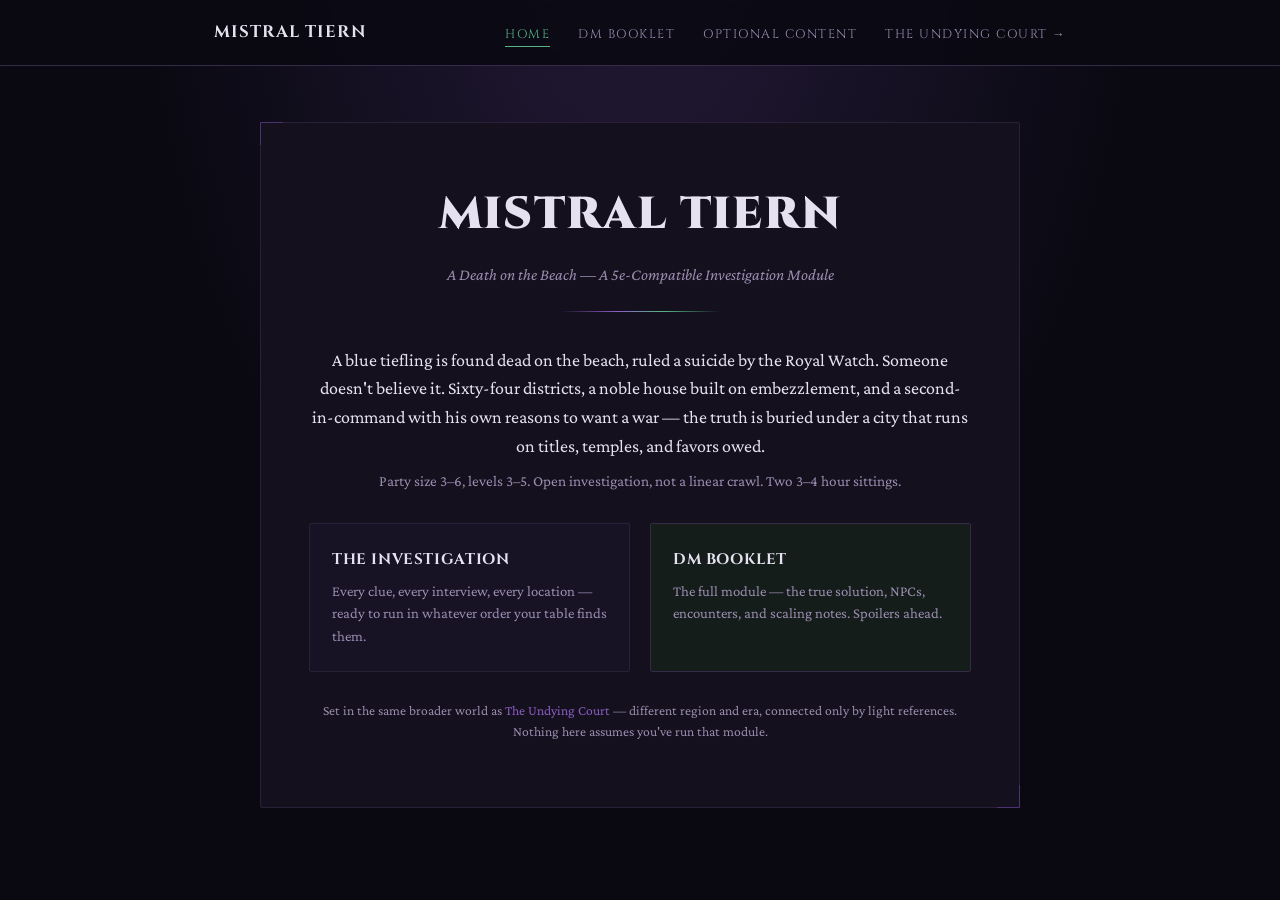
<file: index.html>
<!DOCTYPE html>
<html lang="en">
<head>
  <meta charset="UTF-8">
  <title>Mistral Tiern</title>
  <meta name="viewport" content="width=device-width, initial-scale=1">
  <link rel="preconnect" href="https://fonts.googleapis.com">
  <link href="https://fonts.googleapis.com/css2?family=Cinzel:wght@500;700;900&family=Crimson+Pro:ital,wght@0,400;0,500;0,600;1,400&display=swap" rel="stylesheet">
  <link rel="stylesheet" href="style.css">
</head>
<body>
  <nav class="site-nav">
    <div class="nav-inner">
      <a href="index.html" class="nav-title">Mistral Tiern</a>
      <ul class="nav-links">
        <li><a href="index.html" class="active">Home</a></li>
        <li><a href="gate.html">DM Booklet</a></li>
        <li><a href="optional-content.html">Optional Content</a></li>
        <li><a href="https://sith-belegarth.github.io/Undying-Court/">The Undying Court &rarr;</a></li>
      </ul>
    </div>
  </nav>

  <div class="center-wrap">
    <div class="sheet">

      <header>
        <h1>Mistral Tiern</h1>
        <div class="subtitle">A Death on the Beach &mdash; A 5e-Compatible Investigation Module</div>
        <div class="rule"></div>
      </header>

      <div class="content">
        <p style="text-align:center; max-width:680px; margin:0 auto 8px;">
          A blue tiefling is found dead on the beach, ruled a suicide by the Royal Watch. Someone doesn't believe it. Sixty-four districts, a noble house built on embezzlement, and a second-in-command with his own reasons to want a war &mdash; the truth is buried under a city that runs on titles, temples, and favors owed.
        </p>
        <p class="dim" style="text-align:center; max-width:680px; margin:0 auto 30px;">
          Party size 3&ndash;6, levels 3&ndash;5. Open investigation, not a linear crawl. Two 3&ndash;4 hour sittings.
        </p>

        <div class="landing-links">
          <a class="big-link" href="gate.html">
            <div class="big-link-title">The Investigation</div>
            <div class="big-link-desc">Every clue, every interview, every location &mdash; ready to run in whatever order your table finds them.</div>
          </a>
          <a class="big-link dm-link" href="gate.html">
            <div class="big-link-title">DM Booklet</div>
            <div class="big-link-desc">The full module &mdash; the true solution, NPCs, encounters, and scaling notes. Spoilers ahead.</div>
          </a>
        </div>

        <p class="dim" style="text-align:center; max-width:680px; margin:28px auto 0; font-size:0.85rem;">
          Set in the same broader world as <a href="https://sith-belegarth.github.io/Undying-Court/">The Undying Court</a> &mdash; different region and era, connected only by light references. Nothing here assumes you've run that module.
        </p>
      </div>

    </div>
  </div>
</body>
</html>
</file>
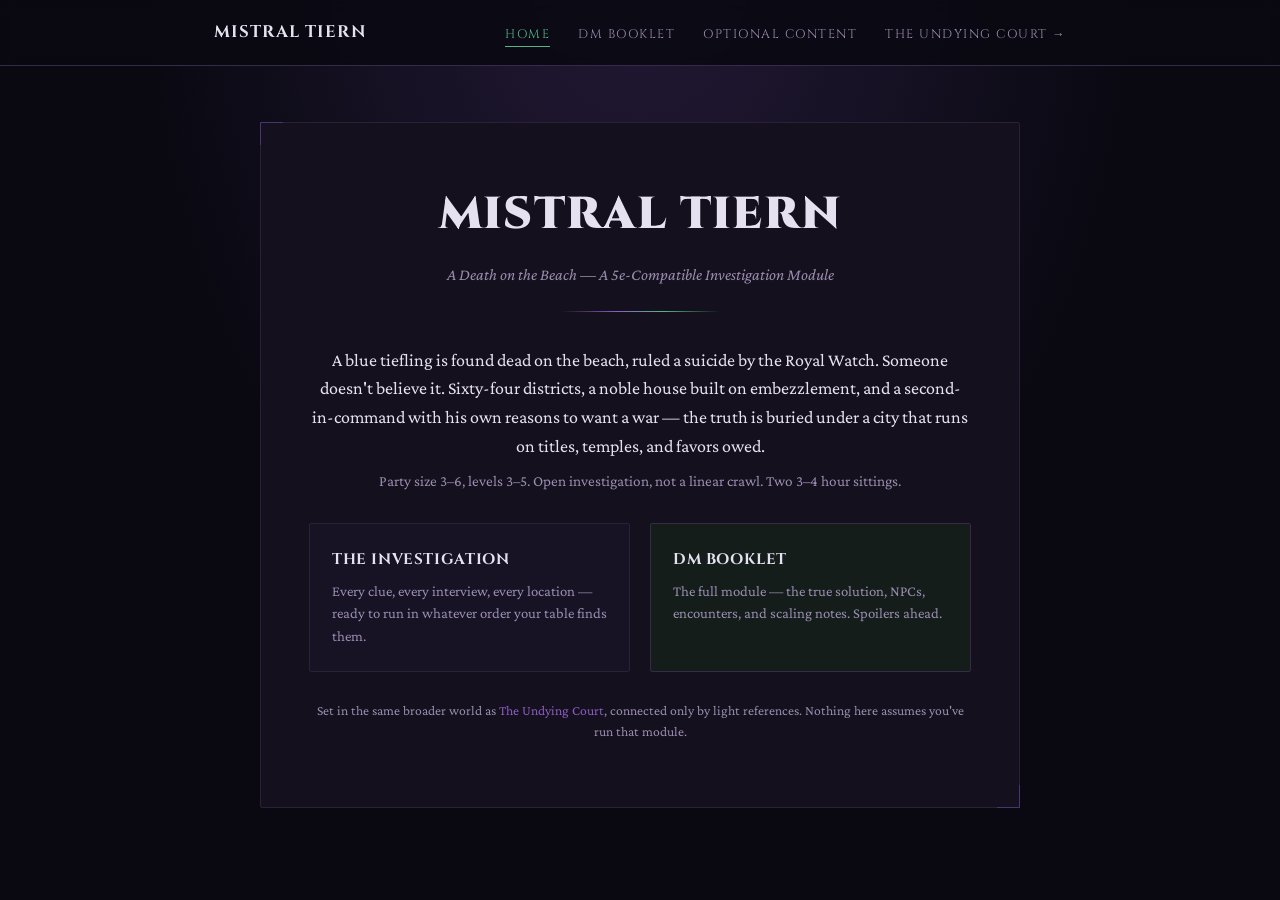
<file: booklet.html>
<!DOCTYPE html>
<html lang="en">
<head>
  <meta charset="UTF-8">
  <title>Mistral Tiern</title>
  <meta name="viewport" content="width=device-width, initial-scale=1">
  <link rel="preconnect" href="https://fonts.googleapis.com">
  <link href="https://fonts.googleapis.com/css2?family=Cinzel:wght@500;700;900&family=Crimson+Pro:ital,wght@0,400;0,500;0,600;1,400&display=swap" rel="stylesheet">
  <link rel="stylesheet" href="style.css">
</head>
<body>
  <nav class="site-nav">
    <div class="nav-inner">
      <a href="index.html" class="nav-title">Mistral Tiern</a>
      <ul class="nav-links">
        <li><a href="index.html" class="active">Home</a></li>
        <li><a href="gate.html">DM Booklet</a></li>
        <li><a href="optional-content.html">Optional Content</a></li>
        <li><a href="https://sith-belegarth.github.io/Undying-Court/">The Undying Court &rarr;</a></li>
      </ul>
    </div>
  </nav>

  <div class="center-wrap">
    <div class="sheet">

      <header>
        <h1>Mistral Tiern</h1>
        <div class="subtitle">A Death on the Beach &mdash; A 5e-Compatible Investigation Module</div>
        <div class="rule"></div>
      </header>

      <div class="content">
        <p style="text-align:center; max-width:680px; margin:0 auto 8px;">
          A blue tiefling is found dead on the beach, ruled a suicide by the Royal Watch. Someone doesn't believe it. Sixty-four districts, a noble house built on embezzlement, and a second-in-command with his own reasons to want a war &mdash; the truth is buried under a city that runs on titles, temples, and favors owed.
        </p>
        <p class="dim" style="text-align:center; max-width:680px; margin:0 auto 30px;">
          Party size 3&ndash;6, levels 3&ndash;5. Open investigation, not a linear crawl. Two 3&ndash;4 hour sittings.
        </p>

        <div class="landing-links">
          <a class="big-link" href="gate.html">
            <div class="big-link-title">The Investigation</div>
            <div class="big-link-desc">Every clue, every interview, every location &mdash; ready to run in whatever order your table finds them.</div>
          </a>
          <a class="big-link dm-link" href="gate.html">
            <div class="big-link-title">DM Booklet</div>
            <div class="big-link-desc">The full module &mdash; the true solution, NPCs, encounters, and scaling notes. Spoilers ahead.</div>
          </a>
        </div>

        <p class="dim" style="text-align:center; max-width:680px; margin:28px auto 0; font-size:0.85rem;">
          Set in the same broader world as <a href="https://sith-belegarth.github.io/Undying-Court/">The Undying Court</a>, connected only by light references. Nothing here assumes you've run that module.
        </p>
      </div>

    </div>
  </div>
</body>
</html>
</file>
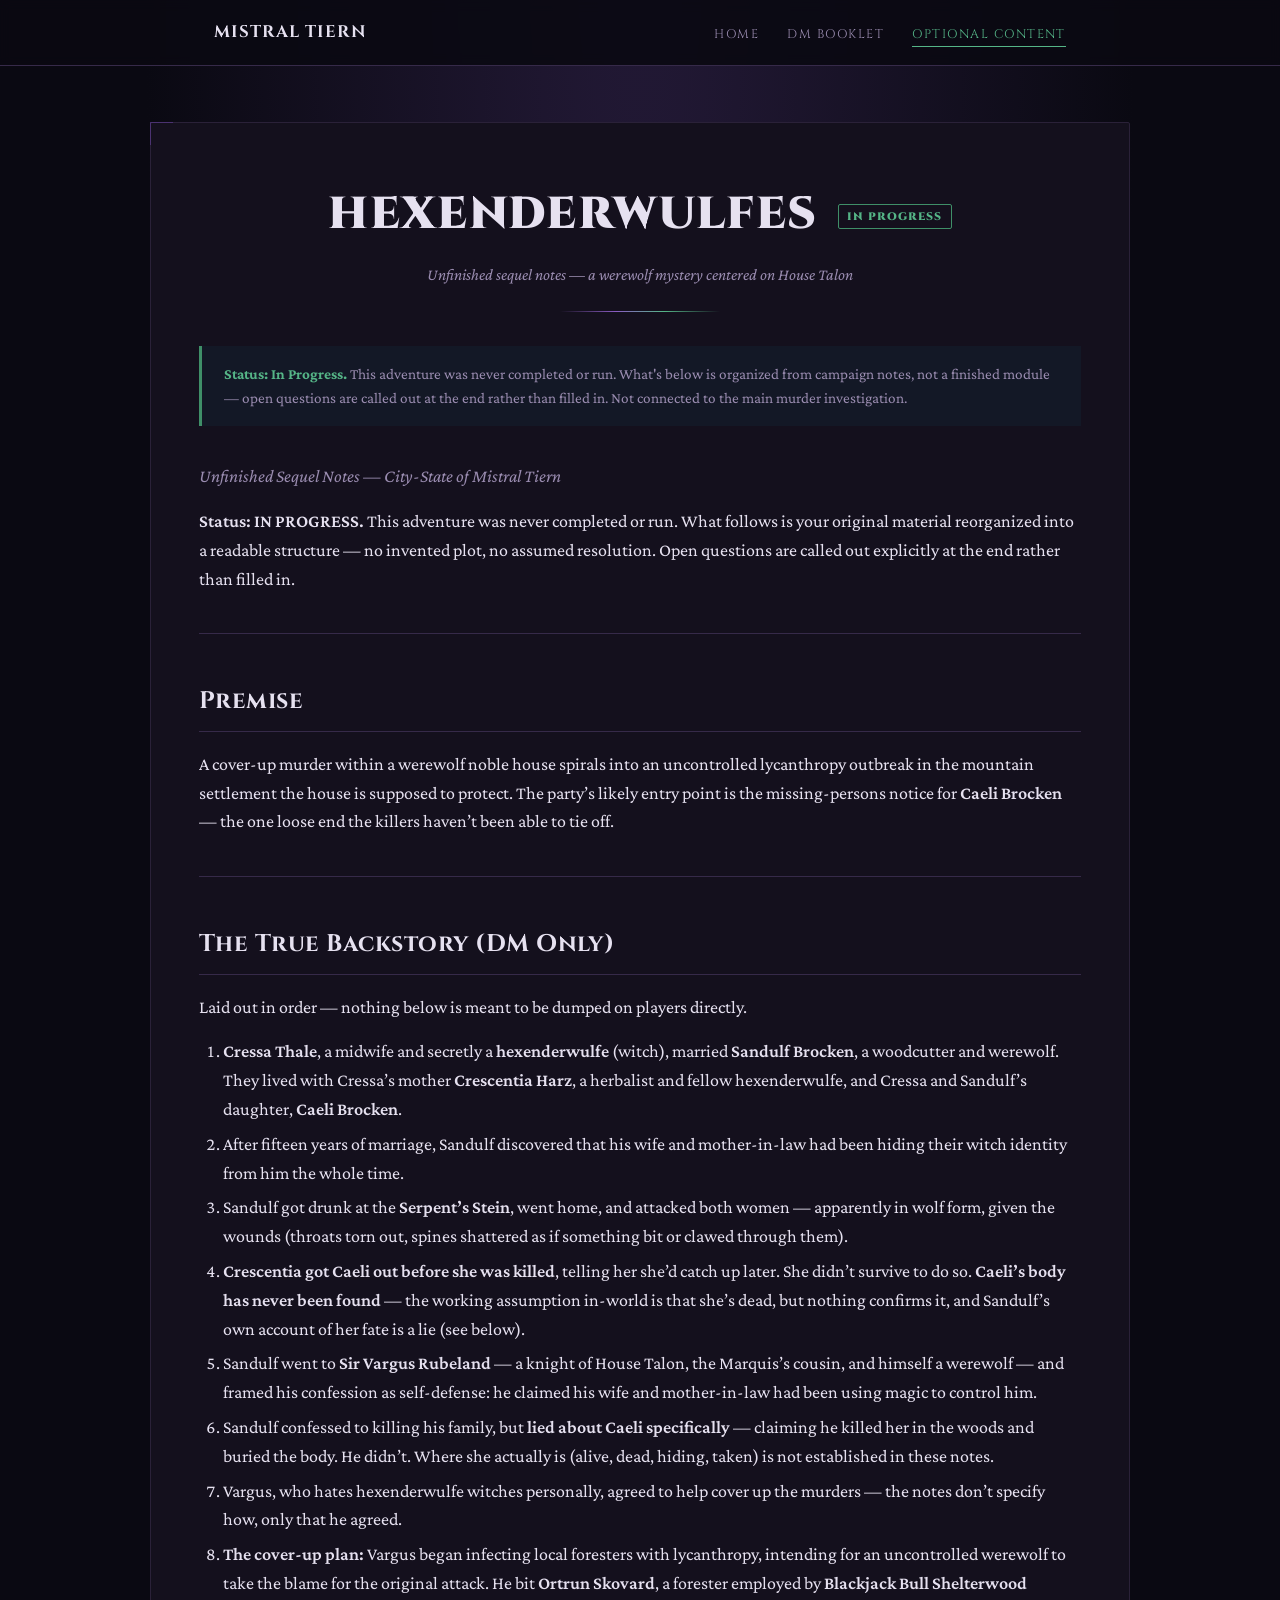
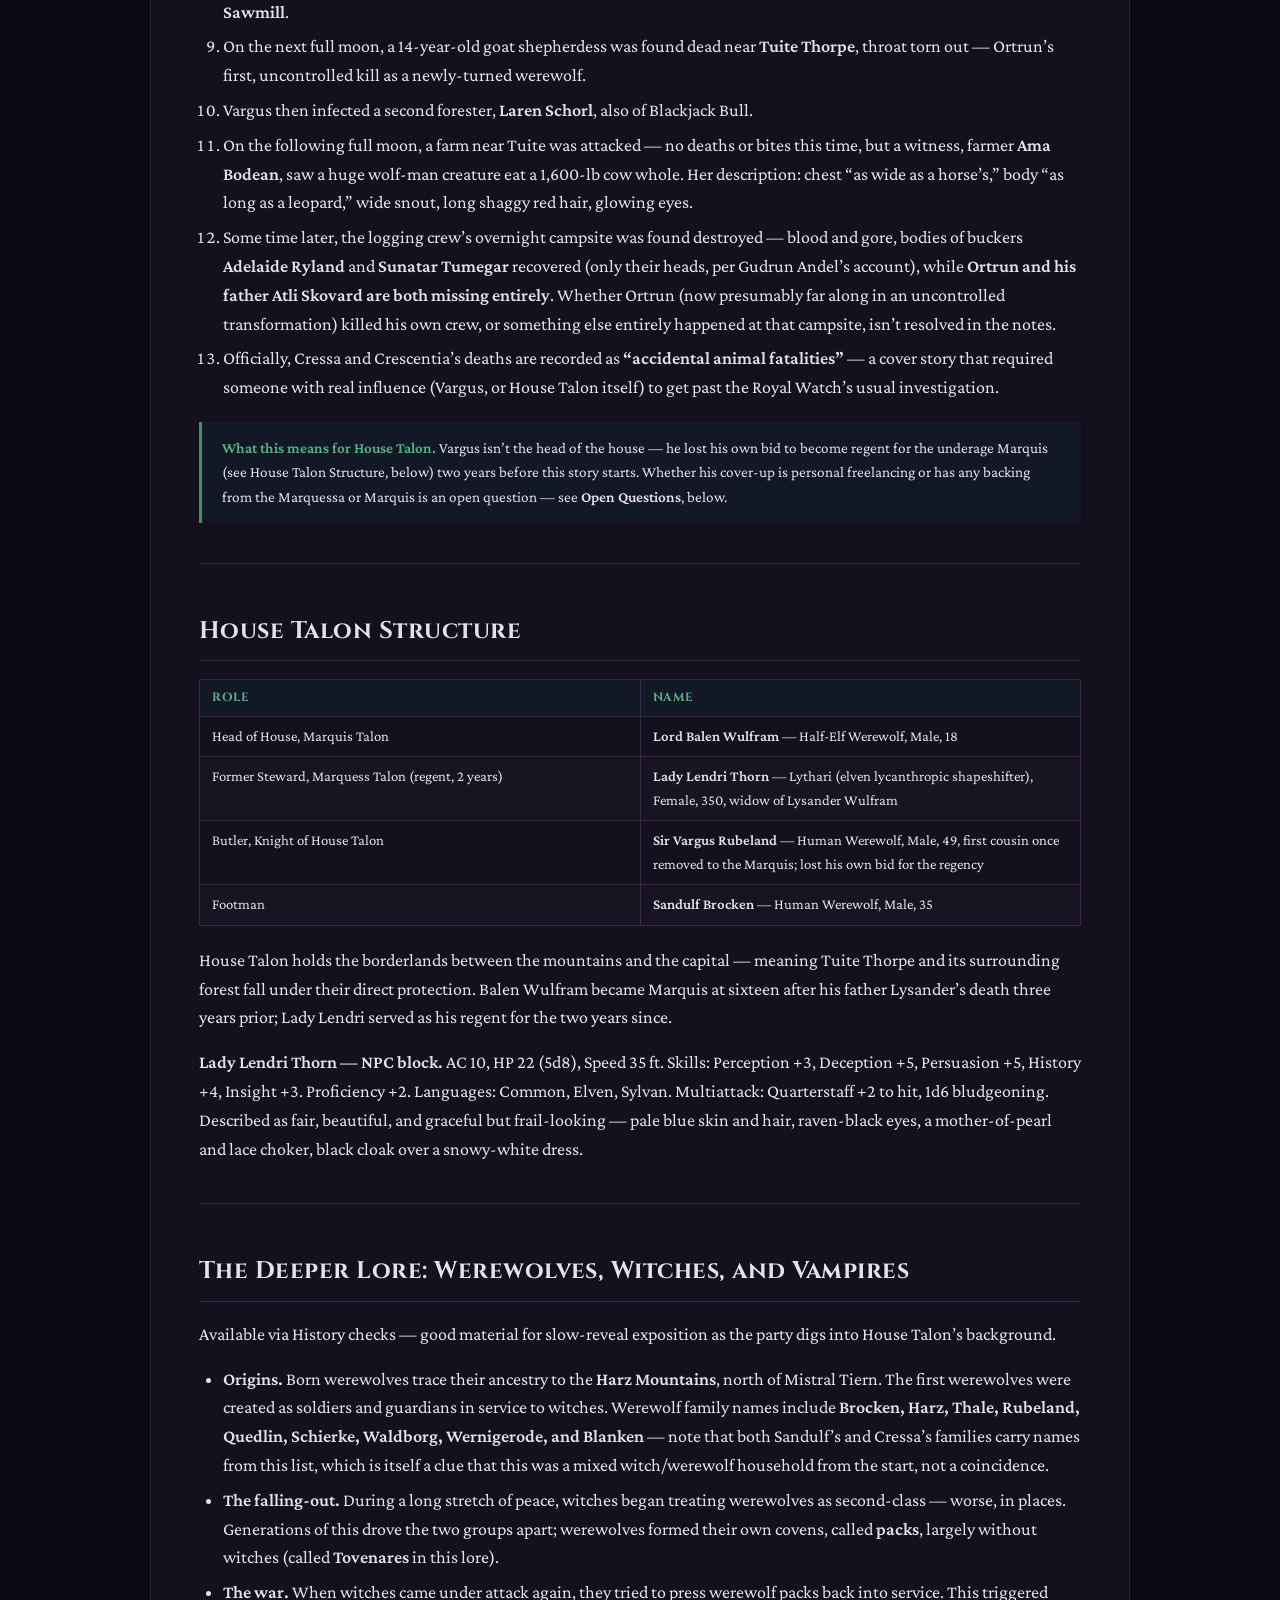
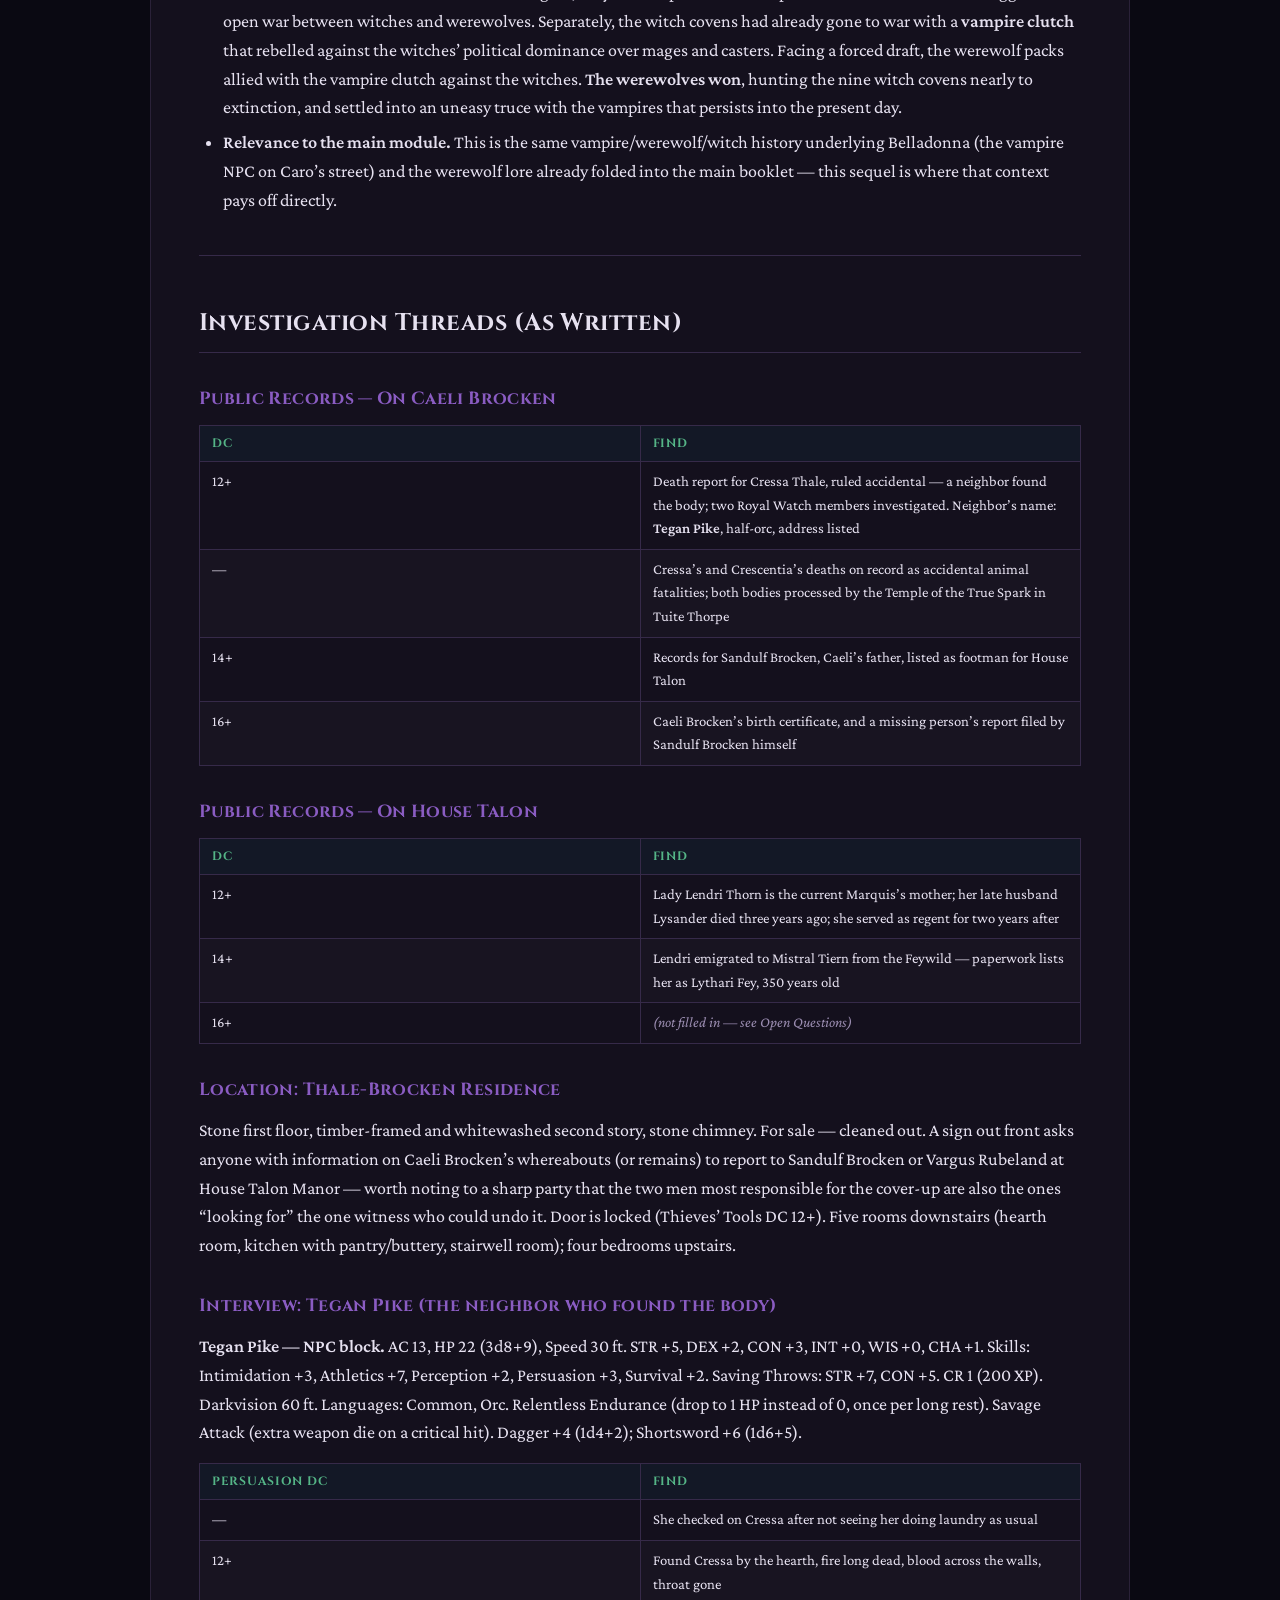
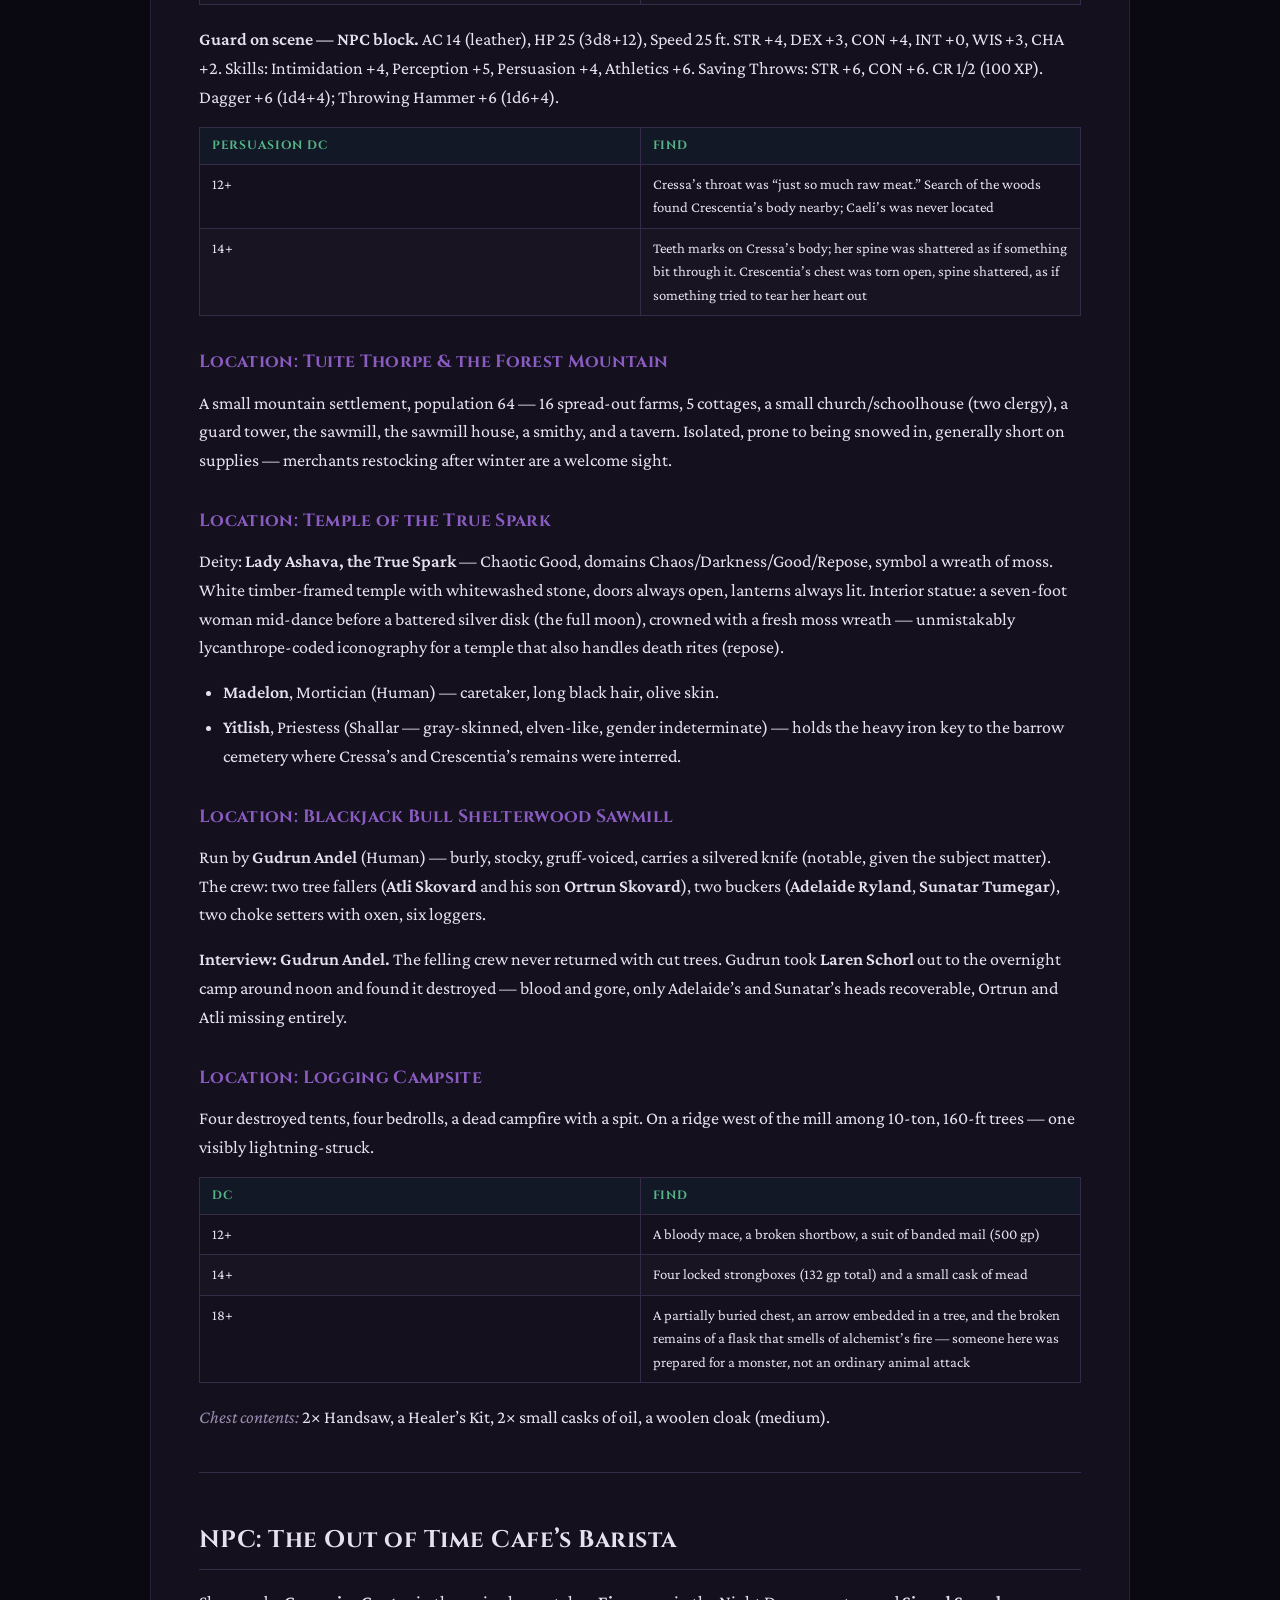
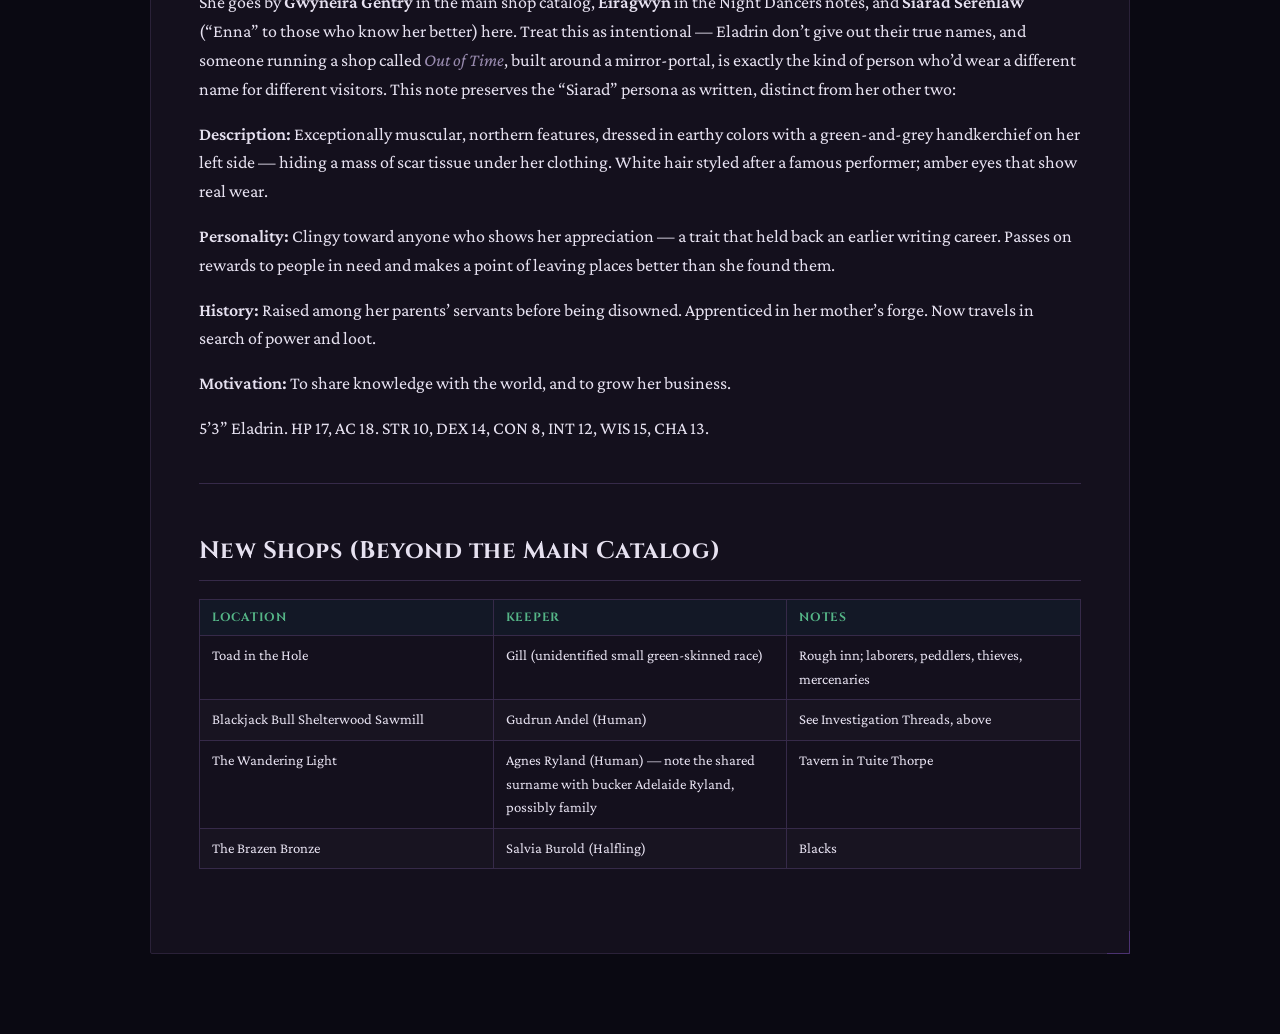
<file: hexenderwulfes.html>
<!DOCTYPE html>
<html lang="en">
<head>
  <meta charset="UTF-8">
  <title>Hexenderwulfes (In Progress) &mdash; Mistral Tiern</title>
  <meta name="viewport" content="width=device-width, initial-scale=1">
  <link rel="preconnect" href="https://fonts.googleapis.com">
  <link href="https://fonts.googleapis.com/css2?family=Cinzel:wght@500;700;900&family=Crimson+Pro:ital,wght@0,400;0,500;0,600;1,400&display=swap" rel="stylesheet">
  <link rel="stylesheet" href="style.css">
</head>
<body>
  <nav class="site-nav">
    <div class="nav-inner">
      <a href="index.html" class="nav-title">Mistral Tiern</a>
      <ul class="nav-links">
        <li><a href="index.html">Home</a></li>
        <li><a href="gate.html">DM Booklet</a></li>
        <li><a href="optional-content.html" class="active">Optional Content</a></li>
      </ul>
    </div>
  </nav>

  <div class="center-wrap">
    <div class="sheet wide">

      <header>
        <h1>Hexenderwulfes <span class="status-badge">In Progress</span></h1>
        <div class="subtitle">Unfinished sequel notes &mdash; a werewolf mystery centered on House Talon</div>
        <div class="rule"></div>
      </header>

      <blockquote style="margin:0 0 36px; padding:16px 22px; border-left:3px solid var(--green); background:#131826; color:var(--text-dim); font-size:0.95rem;">
        <strong style="color:var(--green-bright);">Status: In Progress.</strong> This adventure was never completed or run. What's below is organized from campaign notes, not a finished module &mdash; open questions are called out at the end rather than filled in. Not connected to the main murder investigation.
      </blockquote>

      <div class="content prose">
        <h1 id="hexenderwulfes">Hexenderwulfes</h1>
        <p><em>Unfinished Sequel Notes — City-State of Mistral Tiern</em></p>
        <p><strong>Status: IN PROGRESS.</strong> This adventure was never completed or run. What follows is your original material reorganized into a readable structure — no invented plot, no assumed resolution. Open questions are called out explicitly at the end rather than filled in.</p>
        <hr />
        <h2 id="premise">Premise</h2>
        <p>A cover-up murder within a werewolf noble house spirals into an uncontrolled lycanthropy outbreak in the mountain settlement the house is supposed to protect. The party’s likely entry point is the missing-persons notice for <strong>Caeli Brocken</strong> — the one loose end the killers haven’t been able to tie off.</p>
        <hr />
        <h2 id="the-true-backstory-dm-only">The True Backstory (DM Only)</h2>
        <p>Laid out in order — nothing below is meant to be dumped on players directly.</p>
        <ol type="1">
          <li><strong>Cressa Thale</strong>, a midwife and secretly a <strong>hexenderwulfe</strong> (witch), married <strong>Sandulf Brocken</strong>, a woodcutter and werewolf. They lived with Cressa’s mother <strong>Crescentia Harz</strong>, a herbalist and fellow hexenderwulfe, and Cressa and Sandulf’s daughter, <strong>Caeli Brocken</strong>.</li>
          <li>After fifteen years of marriage, Sandulf discovered that his wife and mother-in-law had been hiding their witch identity from him the whole time.</li>
          <li>Sandulf got drunk at the <strong>Serpent’s Stein</strong>, went home, and attacked both women — apparently in wolf form, given the wounds (throats torn out, spines shattered as if something bit or clawed through them).</li>
          <li><strong>Crescentia got Caeli out before she was killed</strong>, telling her she’d catch up later. She didn’t survive to do so. <strong>Caeli’s body has never been found</strong> — the working assumption in-world is that she’s dead, but nothing confirms it, and Sandulf’s own account of her fate is a lie (see below).</li>
          <li>Sandulf went to <strong>Sir Vargus Rubeland</strong> — a knight of House Talon, the Marquis’s cousin, and himself a werewolf — and framed his confession as self-defense: he claimed his wife and mother-in-law had been using magic to control him.</li>
          <li>Sandulf confessed to killing his family, but <strong>lied about Caeli specifically</strong> — claiming he killed her in the woods and buried the body. He didn’t. Where she actually is (alive, dead, hiding, taken) is not established in these notes.</li>
          <li>Vargus, who hates hexenderwulfe witches personally, agreed to help cover up the murders — the notes don’t specify how, only that he agreed.</li>
          <li><strong>The cover-up plan:</strong> Vargus began infecting local foresters with lycanthropy, intending for an uncontrolled werewolf to take the blame for the original attack. He bit <strong>Ortrun Skovard</strong>, a forester employed by <strong>Blackjack Bull Shelterwood Sawmill</strong>.</li>
          <li>On the next full moon, a 14-year-old goat shepherdess was found dead near <strong>Tuite Thorpe</strong>, throat torn out — Ortrun’s first, uncontrolled kill as a newly-turned werewolf.</li>
          <li>Vargus then infected a second forester, <strong>Laren Schorl</strong>, also of Blackjack Bull.</li>
          <li>On the following full moon, a farm near Tuite was attacked — no deaths or bites this time, but a witness, farmer <strong>Ama Bodean</strong>, saw a huge wolf-man creature eat a 1,600-lb cow whole. Her description: chest “as wide as a horse’s,” body “as long as a leopard,” wide snout, long shaggy red hair, glowing eyes.</li>
          <li>Some time later, the logging crew’s overnight campsite was found destroyed — blood and gore, bodies of buckers <strong>Adelaide Ryland</strong> and <strong>Sunatar Tumegar</strong> recovered (only their heads, per Gudrun Andel’s account), while <strong>Ortrun and his father Atli Skovard are both missing entirely</strong>. Whether Ortrun (now presumably far along in an uncontrolled transformation) killed his own crew, or something else entirely happened at that campsite, isn’t resolved in the notes.</li>
          <li>Officially, Cressa and Crescentia’s deaths are recorded as <strong>“accidental animal fatalities”</strong> — a cover story that required someone with real influence (Vargus, or House Talon itself) to get past the Royal Watch’s usual investigation.</li>
        </ol>
        <blockquote>
          <p><strong>What this means for House Talon.</strong> Vargus isn’t the head of the house — he lost his own bid to become regent for the underage Marquis (see House Talon Structure, below) two years before this story starts. Whether his cover-up is personal freelancing or has any backing from the Marquessa or Marquis is an open question — see <strong>Open Questions</strong>, below.</p>
        </blockquote>
        <hr />
        <h2 id="house-talon-structure">House Talon Structure</h2>
        <div class="table-wrap">
          <table>
            <colgroup>
              <col style="width: 50%" />
              <col style="width: 50%" />
            </colgroup>
            <thead>
              <tr class="header">
                <th>Role</th>
                <th>Name</th>
              </tr>
            </thead>
            <tbody>
              <tr class="odd">
                <td>Head of House, Marquis Talon</td>
                <td><strong>Lord Balen Wulfram</strong> — Half-Elf Werewolf, Male, 18</td>
              </tr>
              <tr class="even">
                <td>Former Steward, Marquess Talon (regent, 2 years)</td>
                <td><strong>Lady Lendri Thorn</strong> — Lythari (elven lycanthropic shapeshifter), Female, 350, widow of Lysander Wulfram</td>
              </tr>
              <tr class="odd">
                <td>Butler, Knight of House Talon</td>
                <td><strong>Sir Vargus Rubeland</strong> — Human Werewolf, Male, 49, first cousin once removed to the Marquis; lost his own bid for the regency</td>
              </tr>
              <tr class="even">
                <td>Footman</td>
                <td><strong>Sandulf Brocken</strong> — Human Werewolf, Male, 35</td>
              </tr>
            </tbody>
          </table>
        </div>
        <p>House Talon holds the borderlands between the mountains and the capital — meaning Tuite Thorpe and its surrounding forest fall under their direct protection. Balen Wulfram became Marquis at sixteen after his father Lysander’s death three years prior; Lady Lendri served as his regent for the two years since.</p>
        <p><strong>Lady Lendri Thorn — NPC block.</strong> AC 10, HP 22 (5d8), Speed 35 ft. Skills: Perception +3, Deception +5, Persuasion +5, History +4, Insight +3. Proficiency +2. Languages: Common, Elven, Sylvan. Multiattack: Quarterstaff +2 to hit, 1d6 bludgeoning. Described as fair, beautiful, and graceful but frail-looking — pale blue skin and hair, raven-black eyes, a mother-of-pearl and lace choker, black cloak over a snowy-white dress.</p>
        <hr />
        <h2 id="the-deeper-lore-werewolves-witches-and-vampires">The Deeper Lore: Werewolves, Witches, and Vampires</h2>
        <p>Available via History checks — good material for slow-reveal exposition as the party digs into House Talon’s background.</p>
        <ul>
          <li><strong>Origins.</strong> Born werewolves trace their ancestry to the <strong>Harz Mountains</strong>, north of Mistral Tiern. The first werewolves were created as soldiers and guardians in service to witches. Werewolf family names include <strong>Brocken, Harz, Thale, Rubeland, Quedlin, Schierke, Waldborg, Wernigerode, and Blanken</strong> — note that both Sandulf’s and Cressa’s families carry names from this list, which is itself a clue that this was a mixed witch/werewolf household from the start, not a coincidence.</li>
          <li><strong>The falling-out.</strong> During a long stretch of peace, witches began treating werewolves as second-class — worse, in places. Generations of this drove the two groups apart; werewolves formed their own covens, called <strong>packs</strong>, largely without witches (called <strong>Tovenares</strong> in this lore).</li>
          <li><strong>The war.</strong> When witches came under attack again, they tried to press werewolf packs back into service. This triggered open war between witches and werewolves. Separately, the witch covens had already gone to war with a <strong>vampire clutch</strong> that rebelled against the witches’ political dominance over mages and casters. Facing a forced draft, the werewolf packs allied with the vampire clutch against the witches. <strong>The werewolves won</strong>, hunting the nine witch covens nearly to extinction, and settled into an uneasy truce with the vampires that persists into the present day.</li>
          <li><strong>Relevance to the main module.</strong> This is the same vampire/werewolf/witch history underlying Belladonna (the vampire NPC on Caro’s street) and the werewolf lore already folded into the main booklet — this sequel is where that context pays off directly.</li>
        </ul>
        <hr />
        <h2 id="investigation-threads-as-written">Investigation Threads (As Written)</h2>
        <h3 id="public-records-on-caeli-brocken">Public Records — On Caeli Brocken</h3>
        <div class="table-wrap">
          <table>
            <colgroup>
              <col style="width: 50%" />
              <col style="width: 50%" />
            </colgroup>
            <thead>
              <tr class="header">
                <th>DC</th>
                <th>Find</th>
              </tr>
            </thead>
            <tbody>
              <tr class="odd">
                <td>12+</td>
                <td>Death report for Cressa Thale, ruled accidental — a neighbor found the body; two Royal Watch members investigated. Neighbor’s name: <strong>Tegan Pike</strong>, half-orc, address listed</td>
              </tr>
              <tr class="even">
                <td>—</td>
                <td>Cressa’s and Crescentia’s deaths on record as accidental animal fatalities; both bodies processed by the Temple of the True Spark in Tuite Thorpe</td>
              </tr>
              <tr class="odd">
                <td>14+</td>
                <td>Records for Sandulf Brocken, Caeli’s father, listed as footman for House Talon</td>
              </tr>
              <tr class="even">
                <td>16+</td>
                <td>Caeli Brocken’s birth certificate, and a missing person’s report filed by Sandulf Brocken himself</td>
              </tr>
            </tbody>
          </table>
        </div>
        <h3 id="public-records-on-house-talon">Public Records — On House Talon</h3>
        <div class="table-wrap">
          <table>
            <colgroup>
              <col style="width: 50%" />
              <col style="width: 50%" />
            </colgroup>
            <thead>
              <tr class="header">
                <th>DC</th>
                <th>Find</th>
              </tr>
            </thead>
            <tbody>
              <tr class="odd">
                <td>12+</td>
                <td>Lady Lendri Thorn is the current Marquis’s mother; her late husband Lysander died three years ago; she served as regent for two years after</td>
              </tr>
              <tr class="even">
                <td>14+</td>
                <td>Lendri emigrated to Mistral Tiern from the Feywild — paperwork lists her as Lythari Fey, 350 years old</td>
              </tr>
              <tr class="odd">
                <td>16+</td>
                <td><em>(not filled in — see Open Questions)</em></td>
              </tr>
            </tbody>
          </table>
        </div>
        <h3 id="location-thale-brocken-residence">Location: Thale-Brocken Residence</h3>
        <p>Stone first floor, timber-framed and whitewashed second story, stone chimney. For sale — cleaned out. A sign out front asks anyone with information on Caeli Brocken’s whereabouts (or remains) to report to Sandulf Brocken or Vargus Rubeland at House Talon Manor — worth noting to a sharp party that the two men most responsible for the cover-up are also the ones “looking for” the one witness who could undo it. Door is locked (Thieves’ Tools DC 12+). Five rooms downstairs (hearth room, kitchen with pantry/buttery, stairwell room); four bedrooms upstairs.</p>
        <h3 id="interview-tegan-pike-the-neighbor-who-found-the-body">Interview: Tegan Pike (the neighbor who found the body)</h3>
        <p><strong>Tegan Pike — NPC block.</strong> AC 13, HP 22 (3d8+9), Speed 30 ft. STR +5, DEX +2, CON +3, INT +0, WIS +0, CHA +1. Skills: Intimidation +3, Athletics +7, Perception +2, Persuasion +3, Survival +2. Saving Throws: STR +7, CON +5. CR 1 (200 XP). Darkvision 60 ft. Languages: Common, Orc. Relentless Endurance (drop to 1 HP instead of 0, once per long rest). Savage Attack (extra weapon die on a critical hit). Dagger +4 (1d4+2); Shortsword +6 (1d6+5).</p>
        <div class="table-wrap">
          <table>
            <colgroup>
              <col style="width: 50%" />
              <col style="width: 50%" />
            </colgroup>
            <thead>
              <tr class="header">
                <th>Persuasion DC</th>
                <th>Find</th>
              </tr>
            </thead>
            <tbody>
              <tr class="odd">
                <td>—</td>
                <td>She checked on Cressa after not seeing her doing laundry as usual</td>
              </tr>
              <tr class="even">
                <td>12+</td>
                <td>Found Cressa by the hearth, fire long dead, blood across the walls, throat gone</td>
              </tr>
            </tbody>
          </table>
        </div>
        <p><strong>Guard on scene — NPC block.</strong> AC 14 (leather), HP 25 (3d8+12), Speed 25 ft. STR +4, DEX +3, CON +4, INT +0, WIS +3, CHA +2. Skills: Intimidation +4, Perception +5, Persuasion +4, Athletics +6. Saving Throws: STR +6, CON +6. CR 1/2 (100 XP). Dagger +6 (1d4+4); Throwing Hammer +6 (1d6+4).</p>
        <div class="table-wrap">
          <table>
            <colgroup>
              <col style="width: 50%" />
              <col style="width: 50%" />
            </colgroup>
            <thead>
              <tr class="header">
                <th>Persuasion DC</th>
                <th>Find</th>
              </tr>
            </thead>
            <tbody>
              <tr class="odd">
                <td>12+</td>
                <td>Cressa’s throat was “just so much raw meat.” Search of the woods found Crescentia’s body nearby; Caeli’s was never located</td>
              </tr>
              <tr class="even">
                <td>14+</td>
                <td>Teeth marks on Cressa’s body; her spine was shattered as if something bit through it. Crescentia’s chest was torn open, spine shattered, as if something tried to tear her heart out</td>
              </tr>
            </tbody>
          </table>
        </div>
        <h3 id="location-tuite-thorpe-the-forest-mountain">Location: Tuite Thorpe &amp; the Forest Mountain</h3>
        <p>A small mountain settlement, population 64 — 16 spread-out farms, 5 cottages, a small church/schoolhouse (two clergy), a guard tower, the sawmill, the sawmill house, a smithy, and a tavern. Isolated, prone to being snowed in, generally short on supplies — merchants restocking after winter are a welcome sight.</p>
        <h3 id="location-temple-of-the-true-spark">Location: Temple of the True Spark</h3>
        <p>Deity: <strong>Lady Ashava, the True Spark</strong> — Chaotic Good, domains Chaos/Darkness/Good/Repose, symbol a wreath of moss. White timber-framed temple with whitewashed stone, doors always open, lanterns always lit. Interior statue: a seven-foot woman mid-dance before a battered silver disk (the full moon), crowned with a fresh moss wreath — unmistakably lycanthrope-coded iconography for a temple that also handles death rites (repose).</p>
        <ul>
          <li><strong>Madelon</strong>, Mortician (Human) — caretaker, long black hair, olive skin.</li>
          <li><strong>Yitlish</strong>, Priestess (Shallar — gray-skinned, elven-like, gender indeterminate) — holds the heavy iron key to the barrow cemetery where Cressa’s and Crescentia’s remains were interred.</li>
        </ul>
        <h3 id="location-blackjack-bull-shelterwood-sawmill">Location: Blackjack Bull Shelterwood Sawmill</h3>
        <p>Run by <strong>Gudrun Andel</strong> (Human) — burly, stocky, gruff-voiced, carries a silvered knife (notable, given the subject matter). The crew: two tree fallers (<strong>Atli Skovard</strong> and his son <strong>Ortrun Skovard</strong>), two buckers (<strong>Adelaide Ryland</strong>, <strong>Sunatar Tumegar</strong>), two choke setters with oxen, six loggers.</p>
        <p><strong>Interview: Gudrun Andel.</strong> The felling crew never returned with cut trees. Gudrun took <strong>Laren Schorl</strong> out to the overnight camp around noon and found it destroyed — blood and gore, only Adelaide’s and Sunatar’s heads recoverable, Ortrun and Atli missing entirely.</p>
        <h3 id="location-logging-campsite">Location: Logging Campsite</h3>
        <p>Four destroyed tents, four bedrolls, a dead campfire with a spit. On a ridge west of the mill among 10-ton, 160-ft trees — one visibly lightning-struck.</p>
        <div class="table-wrap">
          <table>
            <colgroup>
              <col style="width: 50%" />
              <col style="width: 50%" />
            </colgroup>
            <thead>
              <tr class="header">
                <th>DC</th>
                <th>Find</th>
              </tr>
            </thead>
            <tbody>
              <tr class="odd">
                <td>12+</td>
                <td>A bloody mace, a broken shortbow, a suit of banded mail (500 gp)</td>
              </tr>
              <tr class="even">
                <td>14+</td>
                <td>Four locked strongboxes (132 gp total) and a small cask of mead</td>
              </tr>
              <tr class="odd">
                <td>18+</td>
                <td>A partially buried chest, an arrow embedded in a tree, and the broken remains of a flask that smells of alchemist’s fire — someone here was prepared for a monster, not an ordinary animal attack</td>
              </tr>
            </tbody>
          </table>
        </div>
        <p><em>Chest contents:</em> 2× Handsaw, a Healer’s Kit, 2× small casks of oil, a woolen cloak (medium).</p>
        <hr />
        <h2 id="npc-the-out-of-time-cafes-barista">NPC: The Out of Time Cafe’s Barista</h2>
        <p>She goes by <strong>Gwyneira Gentry</strong> in the main shop catalog, <strong>Eiragwyn</strong> in the Night Dancers notes, and <strong>Siarad Serenlaw</strong> (“Enna” to those who know her better) here. Treat this as intentional — Eladrin don’t give out their true names, and someone running a shop called <em>Out of Time</em>, built around a mirror-portal, is exactly the kind of person who’d wear a different name for different visitors. This note preserves the “Siarad” persona as written, distinct from her other two:</p>
        <p><strong>Description:</strong> Exceptionally muscular, northern features, dressed in earthy colors with a green-and-grey handkerchief on her left side — hiding a mass of scar tissue under her clothing. White hair styled after a famous performer; amber eyes that show real wear.</p>
        <p><strong>Personality:</strong> Clingy toward anyone who shows her appreciation — a trait that held back an earlier writing career. Passes on rewards to people in need and makes a point of leaving places better than she found them.</p>
        <p><strong>History:</strong> Raised among her parents’ servants before being disowned. Apprenticed in her mother’s forge. Now travels in search of power and loot.</p>
        <p><strong>Motivation:</strong> To share knowledge with the world, and to grow her business.</p>
        <p>5’3” Eladrin. HP 17, AC 18. STR 10, DEX 14, CON 8, INT 12, WIS 15, CHA 13.</p>
        <hr />
        <h2 id="new-shops-beyond-the-main-catalog">New Shops (Beyond the Main Catalog)</h2>
        <div class="table-wrap">
          <table>
            <colgroup>
              <col style="width: 33%" />
              <col style="width: 33%" />
              <col style="width: 33%" />
            </colgroup>
            <thead>
              <tr class="header">
                <th>Location</th>
                <th>Keeper</th>
                <th>Notes</th>
              </tr>
            </thead>
            <tbody>
              <tr class="odd">
                <td>Toad in the Hole</td>
                <td>Gill (unidentified small green-skinned race)</td>
                <td>Rough inn; laborers, peddlers, thieves, mercenaries</td>
              </tr>
              <tr class="even">
                <td>Blackjack Bull Shelterwood Sawmill</td>
                <td>Gudrun Andel (Human)</td>
                <td>See Investigation Threads, above</td>
              </tr>
              <tr class="odd">
                <td>The Wandering Light</td>
                <td>Agnes Ryland (Human) — note the shared surname with bucker Adelaide Ryland, possibly family</td>
                <td>Tavern in Tuite Thorpe</td>
              </tr>
              <tr class="even">
                <td>The Brazen Bronze</td>
                <td>Salvia Burold (Halfling)</td>
                <td>Blacks
</file>
<file: style.css>
/* ==========================================================================
   Mistral Tiern — site stylesheet
   Palette: black / royal purple / verdigris green
   Structure mirrors The Undying Court's stylesheet by design — same
   markup, same type pairing — only the palette and one signature
   flourish (the split rule, below) differ.
   ========================================================================== */

:root {
  --bg: #0a0912;
  --bg-vignette: radial-gradient(ellipse at 50% -10%, #241a38 0%, #0a0912 55%);
  --sheet-bg: #14101d;
  --sheet-border: #2a2138;
  --line: #362a49;

  --purple: #5a3a8a;
  --purple-bright: #8a5cc2;
  --green: #3f8f68;
  --green-bright: #55b587;

  --text: #e6e1f0;
  --text-dim: #9a8cb0;
  --text-faint: #6b5f82;

  --font-display: "Cinzel", serif;
  --font-body: "Crimson Pro", serif;

  --radius: 2px;
}

* { box-sizing: border-box; }

html { scroll-behavior: smooth; }

body {
  margin: 0;
  min-height: 100vh;
  background: var(--bg-vignette);
  background-color: var(--bg);
  color: var(--text);
  font-family: var(--font-body);
  font-size: 18px;
  line-height: 1.6;
  -webkit-font-smoothing: antialiased;
}

a { color: var(--purple-bright); text-decoration: none; }
a:hover { color: var(--green-bright); }
a:focus-visible, button:focus-visible {
  outline: 2px solid var(--green-bright);
  outline-offset: 3px;
}

/* -------------------------------- Nav ---------------------------------- */

.site-nav {
  border-bottom: 1px solid var(--line);
  background: rgba(10, 9, 18, 0.9);
  backdrop-filter: blur(6px);
  position: sticky;
  top: 0;
  z-index: 10;
}

.nav-inner {
  max-width: 900px;
  margin: 0 auto;
  padding: 18px 24px;
  display: flex;
  align-items: center;
  justify-content: space-between;
  flex-wrap: wrap;
  gap: 12px;
}

.nav-title {
  font-family: var(--font-display);
  font-weight: 700;
  letter-spacing: 0.06em;
  font-size: 1.05rem;
  color: var(--text);
  text-transform: uppercase;
}
.nav-title:hover { color: var(--green-bright); }

.nav-links {
  list-style: none;
  display: flex;
  gap: 28px;
  margin: 0;
  padding: 0;
}

.nav-links a {
  font-family: var(--font-display);
  font-size: 0.78rem;
  letter-spacing: 0.12em;
  text-transform: uppercase;
  color: var(--text-dim);
  padding-bottom: 3px;
  border-bottom: 1px solid transparent;
}

.nav-links a:hover,
.nav-links a.active {
  color: var(--green-bright);
  border-bottom-color: var(--green-bright);
}

/* ------------------------------- Layout --------------------------------- */

.center-wrap {
  display: flex;
  justify-content: center;
  padding: 56px 20px 80px;
}

.sheet {
  width: 100%;
  max-width: 760px;
  background: var(--sheet-bg);
  border: 1px solid var(--sheet-border);
  border-radius: var(--radius);
  padding: 56px 48px 64px;
  position: relative;
}

/* corner flourishes — purple this time, echoing Undying Court's red ones */
.sheet::before,
.sheet::after {
  content: "";
  position: absolute;
  width: 22px;
  height: 22px;
  border: 1px solid var(--purple);
  opacity: 0.7;
}
.sheet::before { top: -1px; left: -1px; border-right: none; border-bottom: none; }
.sheet::after { bottom: -1px; right: -1px; border-left: none; border-top: none; }

header { text-align: center; }

header h1 {
  font-family: var(--font-display);
  font-weight: 900;
  font-size: clamp(2rem, 5vw, 2.8rem);
  letter-spacing: 0.03em;
  margin: 0 0 12px;
  color: var(--text);
  text-transform: uppercase;
}

.subtitle {
  font-family: var(--font-body);
  font-style: italic;
  color: var(--text-dim);
  font-size: 1.02rem;
  margin-bottom: 22px;
}

/* Signature element: a split rule, purple fading to green — the two
   crimes running in parallel through the mystery, visualized as a
   single line that changes color rather than a plain divider. */
.rule {
  width: 160px;
  height: 1px;
  margin: 0 auto 34px;
  background: linear-gradient(
    90deg,
    transparent,
    var(--purple-bright) 35%,
    var(--green-bright) 65%,
    transparent
  );
}

.content p { color: var(--text); }

.content .dim { color: var(--text-dim); font-size: 0.95rem; }

/* ---------------------------- Landing links ------------------------------ */

.landing-links {
  display: grid;
  grid-template-columns: 1fr 1fr;
  gap: 20px;
  margin-top: 12px;
}

@media (max-width: 620px) {
  .landing-links { grid-template-columns: 1fr; }
  .sheet { padding: 40px 26px 48px; }
}

.big-link {
  display: block;
  border: 1px solid var(--sheet-border);
  background: #171224;
  border-radius: var(--radius);
  padding: 24px 22px;
  transition: border-color 0.2s ease, transform 0.2s ease, background 0.2s ease;
}

.big-link:hover {
  border-color: var(--purple);
  background: #1c1729;
  transform: translateY(-2px);
}

.big-link-title {
  font-family: var(--font-display);
  font-weight: 700;
  letter-spacing: 0.04em;
  text-transform: uppercase;
  font-size: 0.95rem;
  color: var(--text);
  margin-bottom: 8px;
}

.big-link:hover .big-link-title { color: var(--purple-bright); }

.big-link-desc {
  font-size: 0.92rem;
  color: var(--text-dim);
  line-height: 1.5;
}

/* the DM booklet card leans green instead of purple on hover — a subtle
   cue that this is the "other side" of the investigation */
.big-link.dm-link { border-color: var(--line); background: #141d1a; }
.big-link.dm-link:hover {
  border-color: var(--green-bright);
  background: #16221d;
}
.big-link.dm-link:hover .big-link-title { color: var(--green-bright); }

/* status badge for in-progress content */
.status-badge {
  display: inline-block;
  font-family: var(--font-display);
  font-size: 0.68rem;
  letter-spacing: 0.1em;
  text-transform: uppercase;
  padding: 3px 8px;
  border: 1px solid var(--green);
  color: var(--green-bright);
  border-radius: var(--radius);
  margin-left: 8px;
  vertical-align: middle;
}

/* ------------------------------- Prose ----------------------------------- */
/* Styling for the rendered DM booklet content (converted from Markdown). */

.sheet.wide { max-width: 980px; }

.prose h1 { display: none; } /* page already has its own <h1> in the header */

.prose h2 {
  font-family: var(--font-display);
  font-size: 1.5rem;
  letter-spacing: 0.02em;
  color: var(--text);
  margin: 48px 0 18px;
  padding-bottom: 10px;
  border-bottom: 1px solid var(--line);
}

.prose h2:first-child { margin-top: 0; }

.prose h3 {
  font-family: var(--font-display);
  font-size: 1.1rem;
  letter-spacing: 0.02em;
  color: var(--purple-bright);
  margin: 32px 0 12px;
}

.prose p { margin: 0 0 16px; color: var(--text); }

.prose strong { color: var(--text); font-weight: 600; }

.prose em { color: var(--text-dim); }

.prose ul, .prose ol { margin: 0 0 16px; padding-left: 24px; }
.prose li { margin-bottom: 6px; }

.prose a { border-bottom: 1px solid currentColor; }

.prose hr {
  border: none;
  height: 1px;
  background: var(--line);
  margin: 40px 0;
}

.prose blockquote {
  margin: 20px 0;
  padding: 14px 20px;
  border-left: 3px solid var(--green);
  background: #131826;
  color: var(--text-dim);
  font-size: 0.95rem;
}

.prose blockquote p:last-child { margin-bottom: 0; }

.prose blockquote strong:first-child { color: var(--green-bright); }

.table-wrap { overflow-x: auto; margin: 0 0 20px; }

.prose table {
  border-collapse: collapse;
  width: 100%;
  font-size: 0.92rem;
}

.prose th, .prose td {
  border: 1px solid var(--line);
  padding: 8px 12px;
  text-align: left;
  vertical-align: top;
}

.prose th {
  font-family: var(--font-display);
  font-size: 0.75rem;
  letter-spacing: 0.06em;
  text-transform: uppercase;
  color: var(--green-bright);
  background: #131826;
}

.prose tr:nth-child(even) td { background: rgba(255, 255, 255, 0.015); }

.prose code {
  font-family: monospace;
  background: #1c1729;
  border: 1px solid var(--line);
  border-radius: 2px;
  padding: 1px 5px;
  font-size: 0.88em;
  color: var(--text);
}

/* Table of contents */

.toc {
  border: 1px solid var(--sheet-border);
  background: #131320;
  border-radius: var(--radius);
  padding: 20px 24px;
  margin-bottom: 40px;
}

.toc-title {
  font-family: var(--font-display);
  font-size: 0.78rem;
  letter-spacing: 0.12em;
  text-transform: uppercase;
  color: var(--text-dim);
  margin-bottom: 12px;
}

.toc ul {
  list-style: none;
  margin: 0;
  padding: 0;
  columns: 2;
  column-gap: 24px;
}

.toc li { margin-bottom: 6px; break-inside: avoid; }

.toc a {
  font-size: 0.9rem;
  color: var(--text-dim);
}
.toc a:hover { color: var(--green-bright); }

@media (max-width: 620px) {
  .toc ul { columns: 1; }
}

/* --------------------------- Reduced motion ------------------------------ */

@media (prefers-reduced-motion: reduce) {
  html { scroll-behavior: auto; }
  .big-link { transition: none; }
  .big-link:hover { transform: none; }
}
</file>
